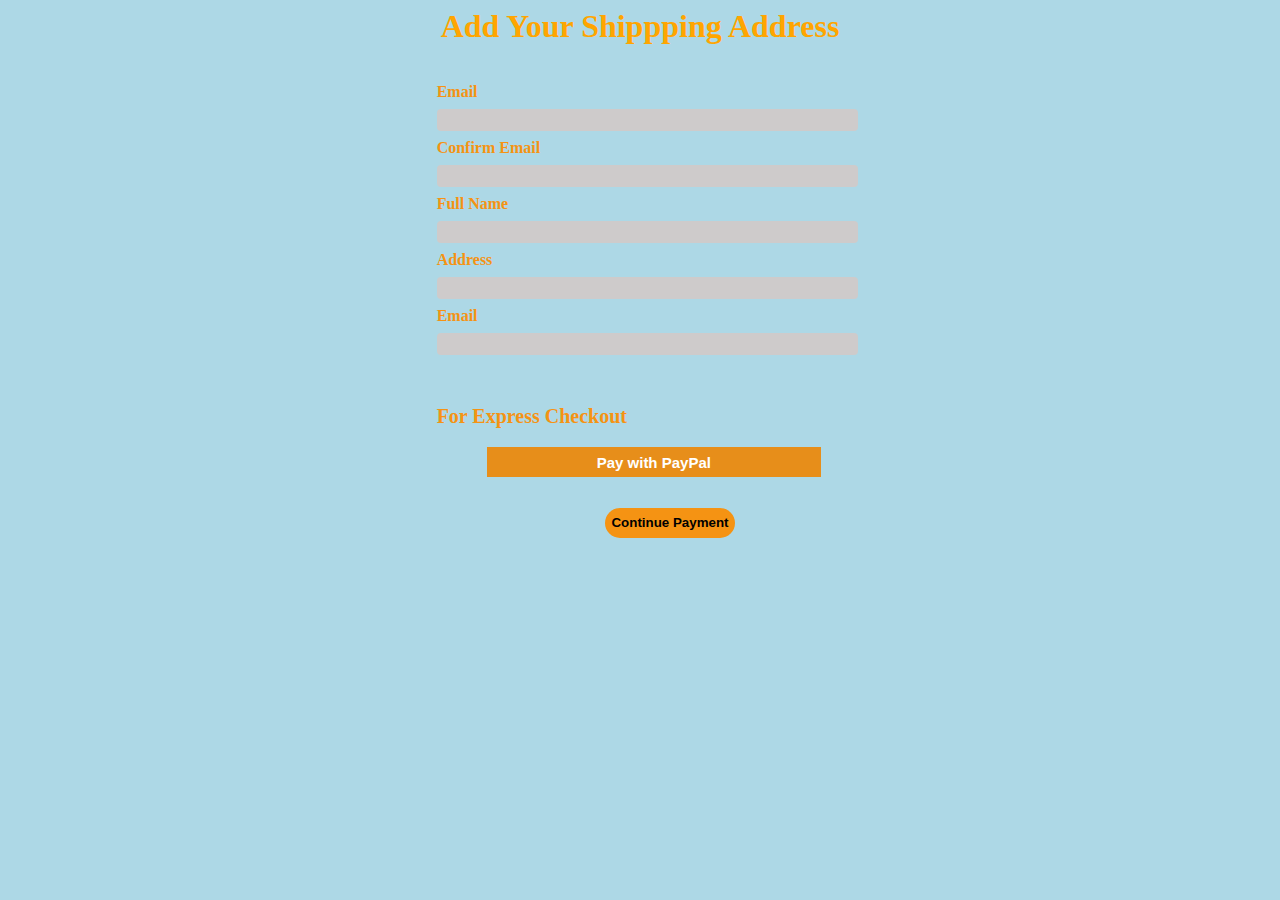
<file: checkout.html>
<!DOCTYPE html>
<html lang="en">

<head>
    <meta charset="UTF-8">
    <meta name="viewport" content="width=device-width, initial-scale=1.0">
    <title>Document</title>
   <link rel="stylesheet" href="checkout.css">


</head>

<body>
    

    <h1 class="h1">Add Your Shippping Address</h1>
    <div class="container">
        <div class="cir-1">
          
    
        </div>
    
    
    
        <div class="cisco">
            <div class="label-1">
                <p class="p1">Email</p>
                <input class="Inp-1" type="text">
                <p class="p1">Confirm Email</p>
                <input class="Inp-1" type="text">
        
                <p class="p1">Full Name</p>
                <input class="Inp-1" type="text">
        
                <p class="p1">Address</p>
                <input class="Inp-1" type="text">
        
                <p class="p1">Email</p>
                <input class="Inp-1" type="text">
                <h2>For Express Checkout</h2>
                <div class="pay-1">
        </div>
    
                <button class="pt-1">Pay with PayPal</button>
            </div>
    
        </div>
        <div class="Button-2">
            <a href="payment.html"> <button class="but-2">Continue Payment</button></a>
        </div>
    
    
    
    
    
    <script>
        const input = document.querySelector('.Inp-1');
        const button = document.querySelector('.Button-2');
        const circle = document.querySelector('.cir-1');

        button.addEventListener('click', function(){
            if(input.value === ""){
                circle.textContent = "hi";
            }
        });
    </script>
    
    </div>

    

</body>

</html>
</file>
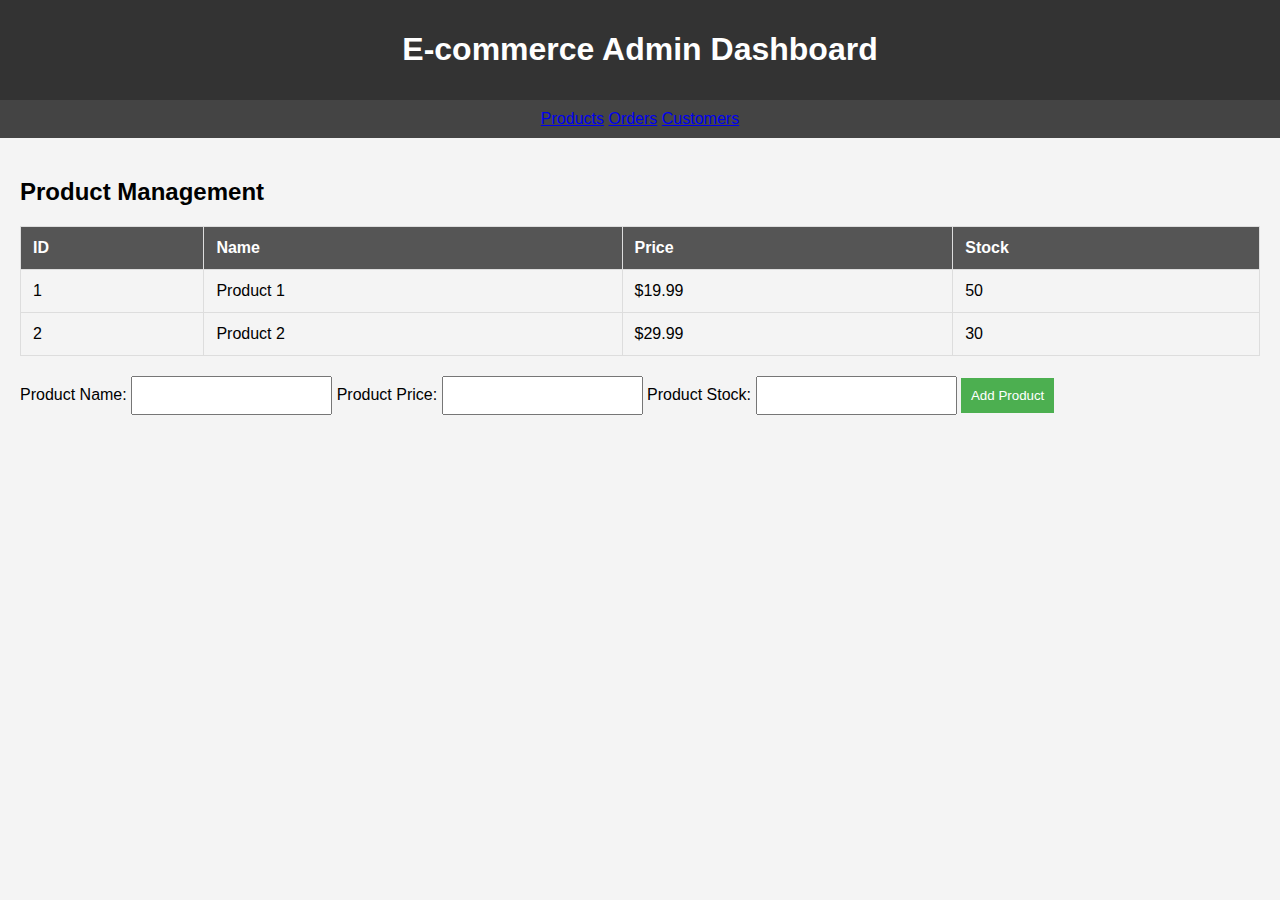
<file: dash.html>
<!DOCTYPE html>
<html lang="en">
<head>
    <meta charset="UTF-8">
    <meta name="viewport" content="width=device-width, initial-scale=1.0">
    <title>E-commerce Admin Dashboard</title>
    <style>
        body {
            font-family: 'Arial', sans-serif;
            margin: 0;
            padding: 0;
            background-color: #f4f4f4;
        }

        header {
            background-color: #333;
            color: #fff;
            padding: 10px;
            text-align: center;
        }

        nav {
            background-color: #444;
            color: #fff;
            padding: 10px;
            text-align: center;
        }

        section {
            padding: 20px;
        }

        table {
            width: 100%;
            border-collapse: collapse;
            margin-top: 20px;
        }

        th, td {
            border: 1px solid #ddd;
            padding: 12px;
            text-align: left;
        }

        th {
            background-color: #555;
            color: #fff;
        }

        form {
            margin-top: 20px;
        }

        input, button {
            padding: 10px;
            margin-bottom: 10px;
        }

        button {
            background-color: #4CAF50;
            color: #fff;
            border: none;
            cursor: pointer;
        }
    </style>
</head>
<body>
    <header>
        <h1>E-commerce Admin Dashboard</h1>
    </header>
    
    <nav>
        <a href="#">Products</a>
        <a href="#">Orders</a>
        <a href="#">Customers</a>
    </nav>

    <section>
        <h2>Product Management</h2>

        <table>
            <tr>
                <th>ID</th>
                <th>Name</th>
                <th>Price</th>
                <th>Stock</th>
            </tr>
            <!-- Display products dynamically from the backend -->
            <tr>
                <td>1</td>
                <td>Product 1</td>
                <td>$19.99</td>
                <td>50</td>
            </tr>
            <tr>
                <td>2</td>
                <td>Product 2</td>
                <td>$29.99</td>
                <td>30</td>
            </tr>
            <!-- Add more product rows as needed -->
        </table>

        <form>
            <label for="productName">Product Name:</label>
            <input type="text" id="productName" name="productName" required>

            <label for="productPrice">Product Price:</label>
            <input type="text" id="productPrice" name="productPrice" required>

            <label for="productStock">Product Stock:</label>
            <input type="text" id="productStock" name="productStock" required>

            <button type="button" onclick="addProduct()">Add Product</button>
        </form>
    </section>

    <script>
        function addProduct() {
            // Logic to add product to the backend and update the table
            // This would involve making an API call to the server
            // For simplicity, let's just display an alert for now
            alert('Product added successfully!');
        }
    </script>
</body>
</html>
</file>
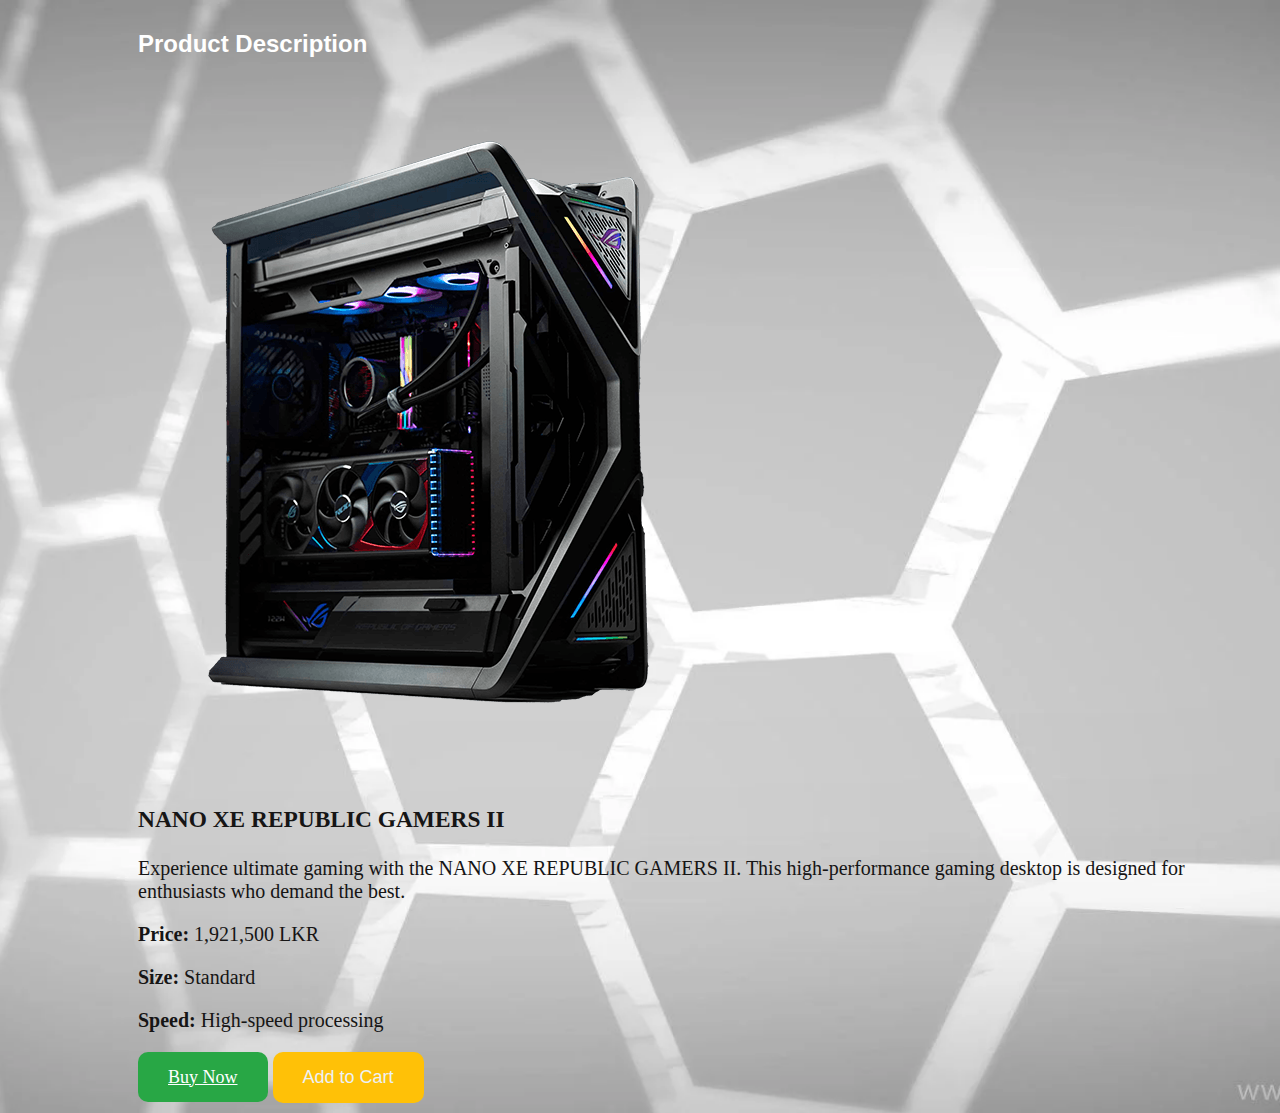
<file: description.html>
<!DOCTYPE html>
<html lang="en">

<head>
    <meta charset="UTF-8">
    <meta name="viewport" content="width=device-width, initial-scale=1.0">
    <title>Product Description</title>
    <link rel="stylesheet" href="stylesheet.css">
   <style>
   
    img{
        background-size: cover;
        background-attachment: fixed;
        background-image:url();
    }
    .btn{
        border-radius: 10px;
        border: none;
    }
   </style> 
</head>

<body>
    <div class="container mt-4">
        <h2 class="title">Product Description</h2>

        <div class="product-details">
            <div class="row">
                <div class="col-md-6">
                    <img src="images/gam1.png" alt="Product Image">
                </div>
                <div class="col-md-6">
                    <h3>NANO XE REPUBLIC GAMERS II</h3>
                    <p>Experience ultimate gaming with the NANO XE REPUBLIC GAMERS II. This high-performance gaming desktop is
                        designed for enthusiasts who demand the best.</p>

                    <div class="details">
                        <p><strong>Price:</strong> 1,921,500 LKR</p>
                        <p><strong>Size:</strong> Standard</p>
                        <p><strong>Speed:</strong> High-speed processing</p>
                    </div>

                    <div class="actions">
                        <a href="checkout.html" class="btn btn-success">Buy Now</a>
                        <button class="btn btn-warning">Add to Cart</button>
                       
                    </div>
                </div>
            </div>
        </div>
        
    </div>
    
</body>

</html>
</file>
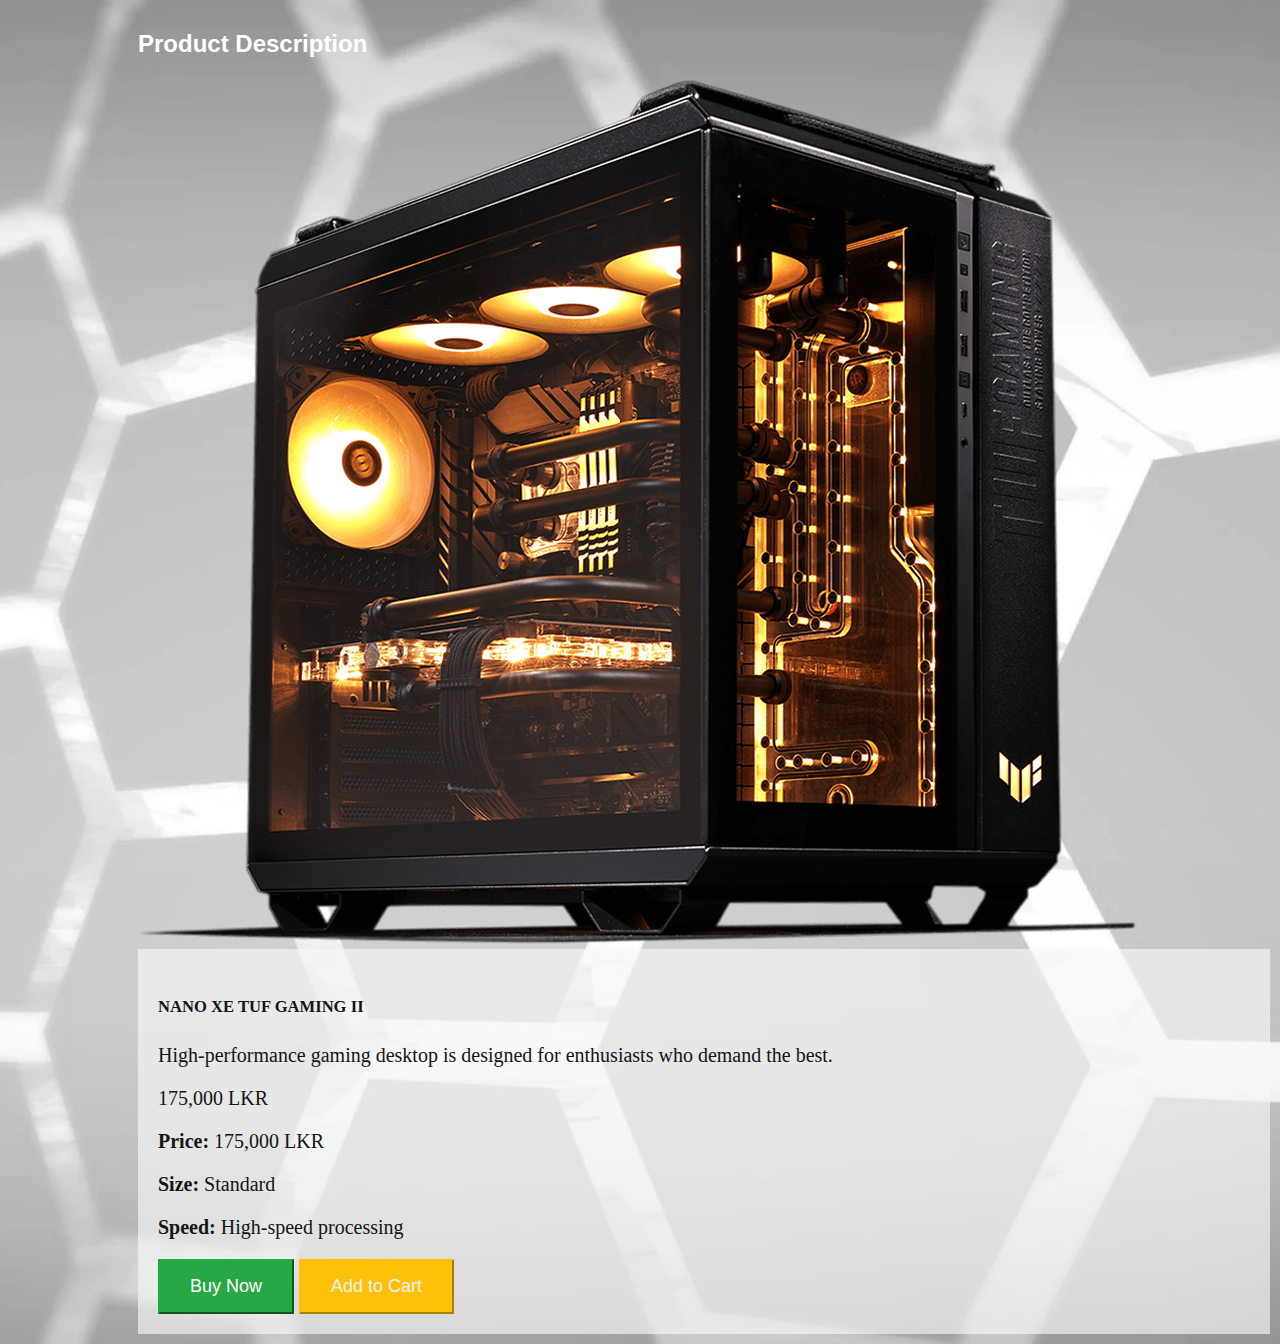
<file: description2.html>
<!DOCTYPE html>
<html lang="en">

<head>
    <meta charset="UTF-8">
    <meta name="viewport" content="width=device-width, initial-scale=1.0">
    <title>Product Description</title>
    <link rel="stylesheet" href="stylesheet.css">
    
</head>

<body>
    <div class="container mt-4">
        <h2 class="title">Product Description</h2>

        <div class="product-details">
            <div class="row">
                <div class="col-md-6">
                    <img src="images/game2.png" class="card-img-top" alt="Game 2">
                    <div class="card-body">
                        <h5 class="card-title">NANO XE TUF GAMING II</h5>
                        <p class="card-text">High-performance gaming desktop is
                            designed for enthusiasts who demand the best.</p>
                        <p class="card-text">175,000 LKR</p>
                    <div class="details">
                        <p><strong>Price:</strong> 175,000 LKR</p>
                        <p><strong>Size:</strong> Standard</p>
                        <p><strong>Speed:</strong> High-speed processing</p>
                    </div>

                    <div class="actions">
                        <button class="btn btn-success">Buy Now</button>
                        <button class="btn btn-warning">Add to Cart</button>
                    </div>
                </div>
            </div>
        </div>
        
    </div>
    
</body>

</html>
</file>
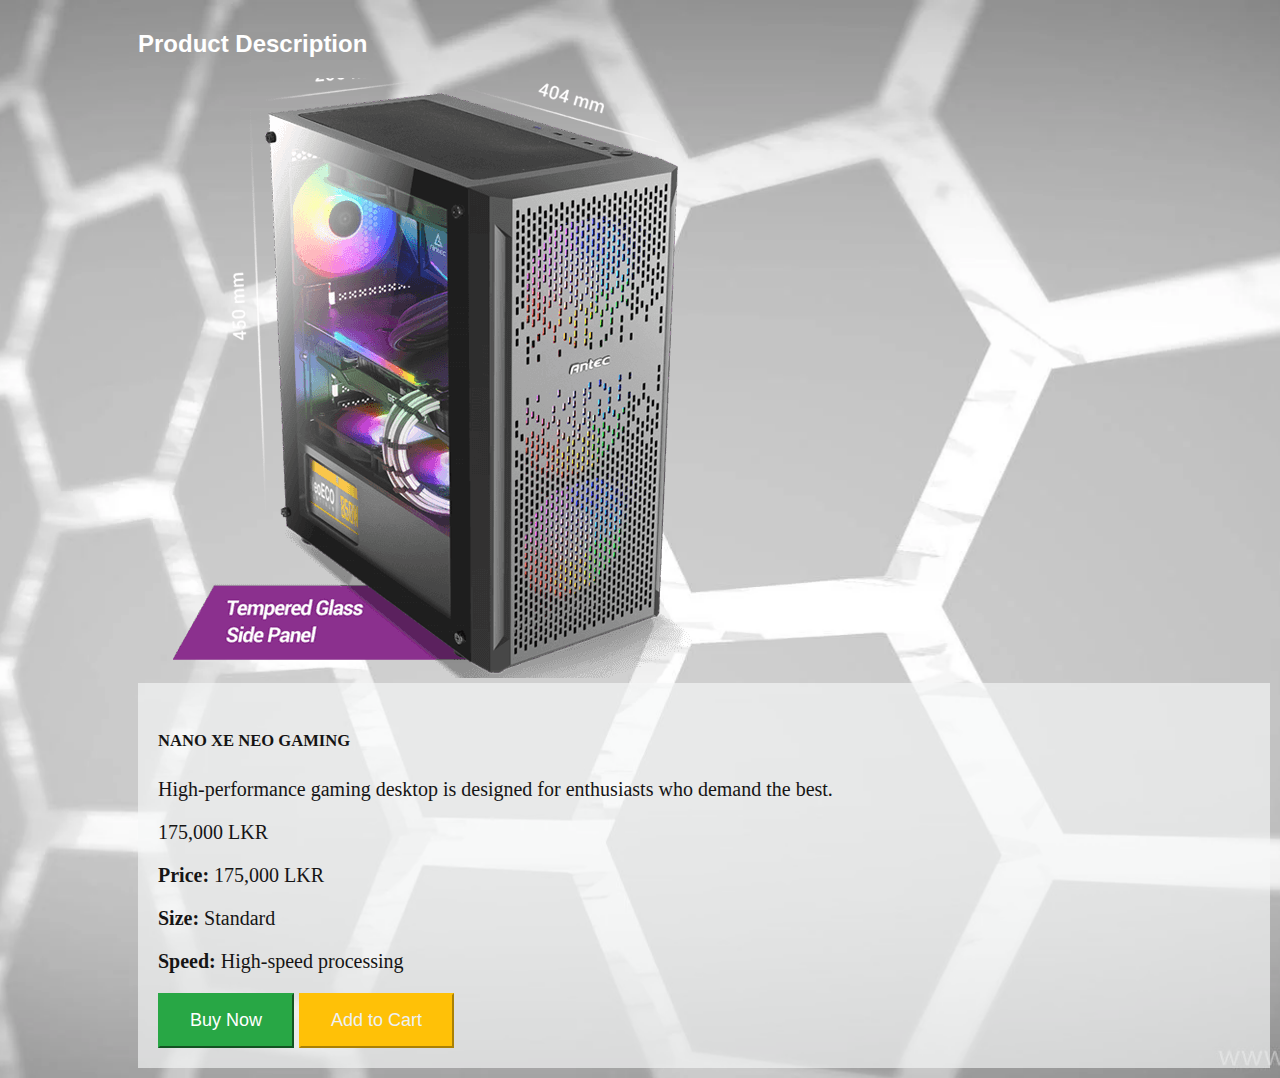
<file: description3.html>
<!DOCTYPE html>
<html lang="en">

<head>
    <meta charset="UTF-8">
    <meta name="viewport" content="width=device-width, initial-scale=1.0">
    <title>Product Description</title>
    <link rel="stylesheet" href="stylesheet.css">
    
</head>

<body>
    <div class="container mt-4">
        <h2 class="title">Product Description</h2>

        <div class="product-details">
            <div class="row">
                <div class="col-md-6">
                    <img src="images/game 3.png" class="card-img-top" alt="Game 2">
                    <div class="card-body">
                        <h5 class="card-title">NANO XE NEO GAMING</h5>
                        <p class="card-text">High-performance gaming desktop is
                            designed for enthusiasts who demand the best.</p>
                        <p class="card-text">175,000 LKR</p>
                    <div class="details">
                        <p><strong>Price:</strong> 175,000 LKR</p>
                        <p><strong>Size:</strong> Standard</p>
                        <p><strong>Speed:</strong> High-speed processing</p>
                    </div>

                    <div class="actions">
                        <button class="btn btn-success">Buy Now</button>
                        <button class="btn btn-warning">Add to Cart</button>
                    </div>
                </div>
            </div>
        </div>
        
    </div>
    
</body>

</html>
</file>
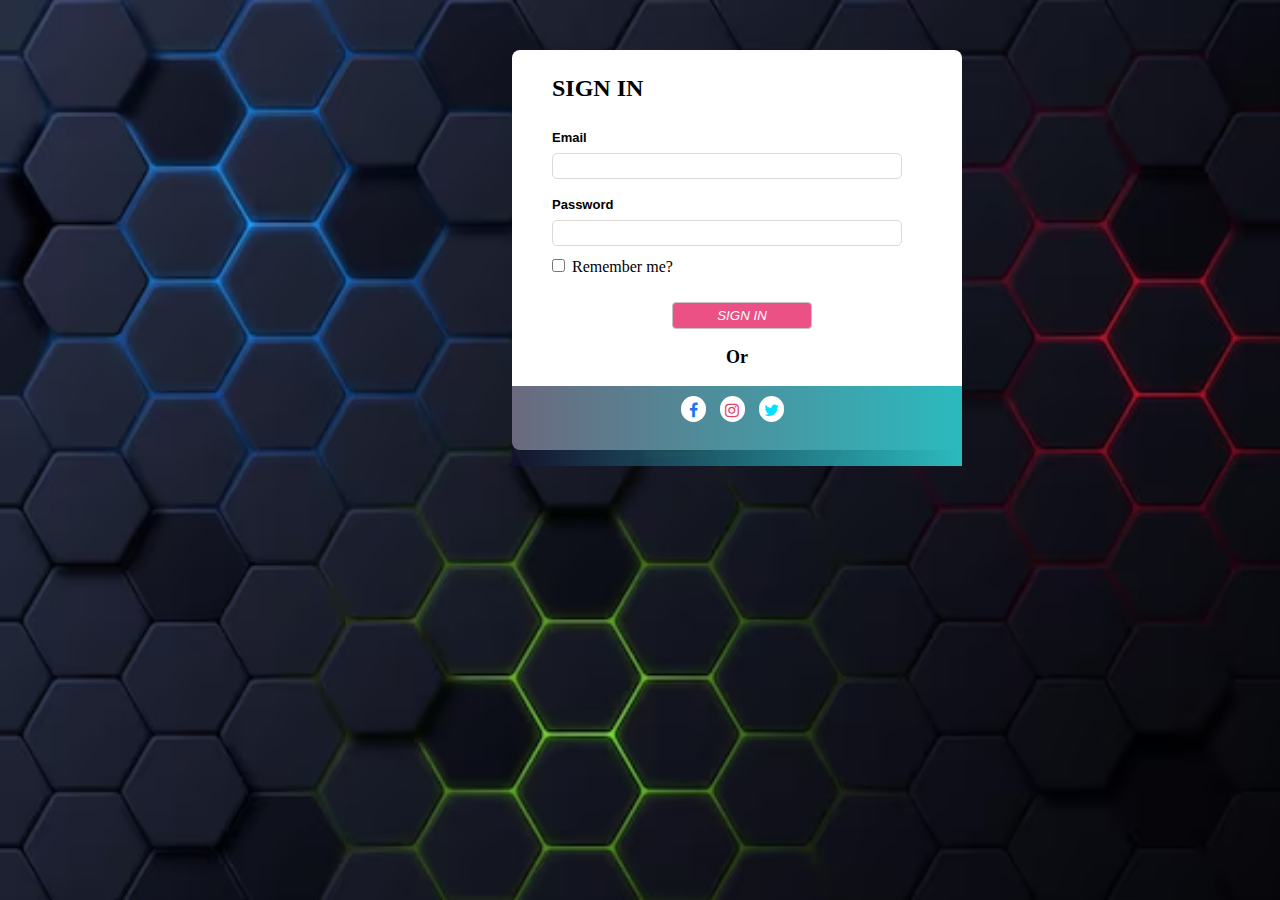
<file: my.html>
<!DOCTYPE html>
<html lang="en">
<head>
  <meta charset="UTF-8">

  <meta name="viewport" content="width=device-width, initial-scale=1.0">
  <title>Free Data</title>
  <link rel="stylesheet" href="https://cdnjs.cloudflare.com/ajax/libs/font-awesome/4.7.0/css/font-awesome.min.css">

  <style>
    body {
      background-image: url('images/dark-hexagonal-background-with-gradient-color_79603-1409.avif');
      background-size: cover;
  background-size: cover;
  background-repeat: no-repeat;
  background-attachment: fixed;
  margin: 0;
  padding: 0;
  height: 70vh;
  
}

    .container {
      margin-left: 40%;
      border: 2px;
      background-color: white;
      height: 400px;
      width: 22%;
      border-radius: 8px;
      width: 50vh;
      
    }

    .sign {
      margin-top: 50px;
      padding-top: 25px;
      margin-left: 40px;
      font-weight: bold;
    }

    .lab-1 {
      padding-left: 20px;
      font-family: Arial, Helvetica, sans-serif;
      font-weight: bold;
      font-size: 13px;
    }

    .inp-1 {
      margin-left: 20px;
      width: 80%;
      display: grid;
      height: 22px;
      border-radius: 5px;
      border: 1px solid rgb(221, 217, 217);
  
      
    }

    .inp-1:hover {
      background-color: rgb(228, 223, 223);
    }

    .div-2 {
      margin-top: 10px;
    }

    .div {
      line-height: 30px;
      margin-left: 20px;
    }

    .sign-up {
      margin-top: 20px;
      text-align: center;
      color: rgb(245, 1, 1);
      text-decoration: none;
    }

    .but-1 {
      border: 1px solid rgb(201, 194, 194);
      height: 27px;
      width: 140px;
      margin-left: 10px;
      border-radius: 4px;
      font-family: 'Franklin Gothic Medium', 'Arial Narrow', Arial, sans-serif;
      font-style: oblique;
      background-color: rgb(235, 81, 132);
      color: white;
    }

    .or-container {
      
      margin-top: 15px;
    }

    .or-text {
      text-align: center;
      font-weight: bold;
      font-size: 18px;
      background-color: white;
      
     
    }

   .line{
    height: 1px;
    background-color: black;
   } 

  .icons{
   text-align: center;
   
   background: linear-gradient(to right, #120f319f, #2bbabe);
   height: 70px;
   border: none;
   padding-top: 10px;
  }


.fa-facebook,
.fa-instagram,
.fa-twitter
{
  text-decoration: none;
  margin-right: 10px; 
  border: 0px;
height: 20px;
background-color:white;
border-radius:55px ;
  width: 25px;
  padding-top: 6px;
  
}


.fa-facebook {
  color: #1877f2; 
 
}

.fa-instagram {
  color: #e4405f; 
}
.fa-twitter{
  color: rgb(0, 225, 255);
}


    .rem {
      margin-top: 13px;
      margin-left: 20px;
      font-weight: 900;
    }
  
  </style>
</head>
<body>
  <div class="container">
    <h2 class="sign">SIGN IN</h2>
    <div class="div">
      <form action="products.html" method="post">
      
      <label class="lab-1">Email</label>
      <input id="email" class="inp-1" type="text"  name="email" required>
      <div class="div-2">
        <label class="lab-1">Password</label>
        <input  id="password"   class="inp-1" type="text"    name="password"  required>
      </div>
      <input   class="rem" type="checkbox" name="Remember" id="checked"> Remember me?
    </div>
    <div class="sign-up">
      
      <button class="but-1" action="products.html"  type="submit">SIGN IN </button>
  
    </div>
  
    <div class="or-container">
      <p class="or-text  ">Or</p>
    </div>
    <div class="color"></div>
    <div class="icons">
      <a href="https://web.facebook.com/login/?_rdc=1&_rdr" class="fa fa-facebook"></a>
      <a href="https://www.instagram.com/accounts/login/" class="fa fa-instagram"></a>
      <a href="https://twitter.com/i/flow/login" class="fa fa-twitter"></a>
    </div>
  </div>
</form>
</body>
</html>
</file>
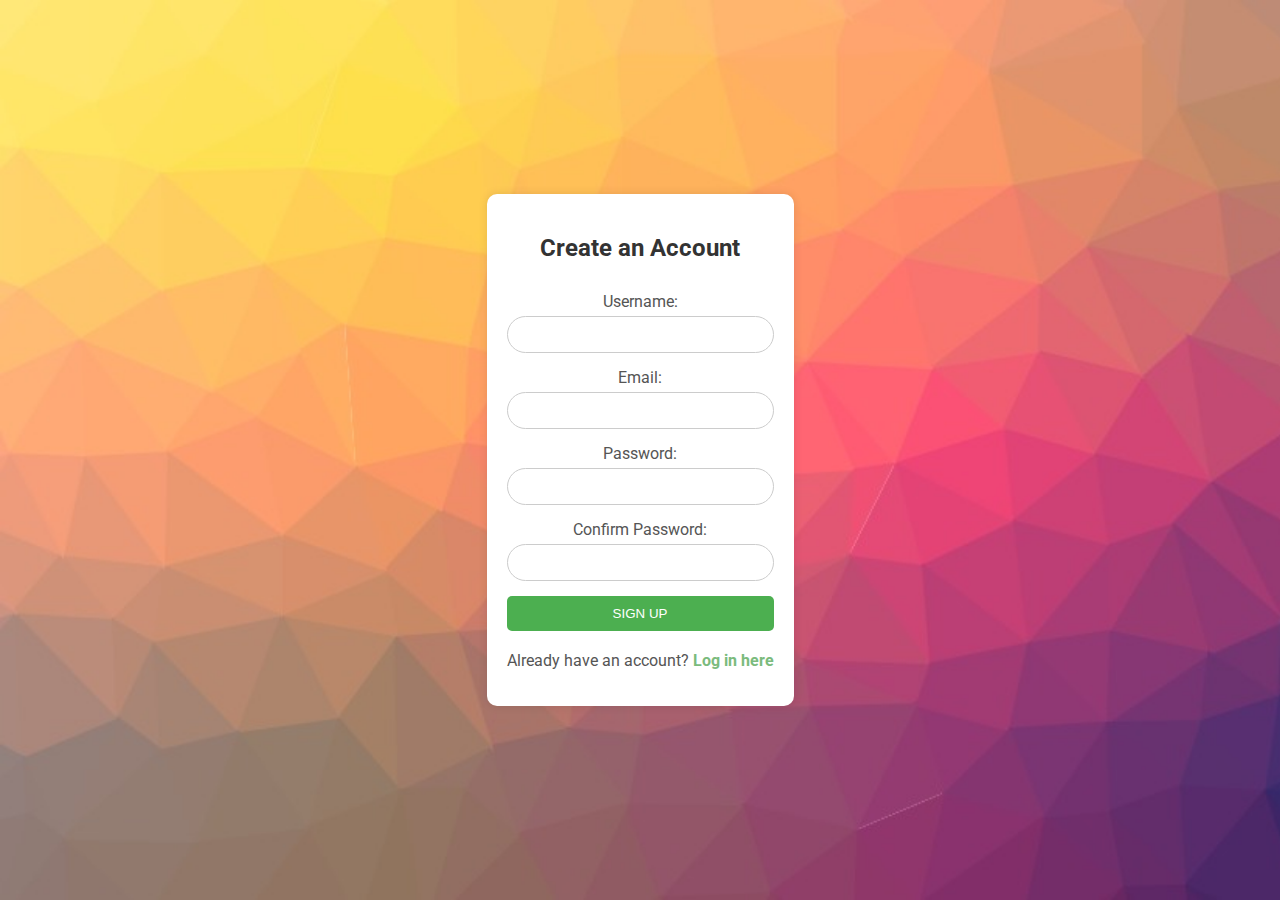
<file: signup.html>
<!DOCTYPE html>
<html lang="en">

<head>
    <meta charset="UTF-8">
    <meta name="viewport" content="width=device-width, initial-scale=1.0">
    <title>Sign Up - Gaming Store</title>
    <link rel="stylesheet" href="signup.css">
    <link href="https://fonts.googleapis.com/css2?family=Roboto:wght@400;700&display=swap" rel="stylesheet">
    <script>
       
        function redirectAfterSignup() {
           

            
            var username = document.getElementById('username').value;

            window.location.href = 'products.html?username=' + encodeURIComponent(username);

           
            return false;
        }
    </script>
</head>

<body>
    <div class="container">
        <div class="signup-container">
            <h2>Create an Account</h2>
            <form id="signup-form" onsubmit="return redirectAfterSignup();" action="products.html" method="post">
                <label for="username">Username:</label>
                <input type="text" id="username" name="username" required>

                <label for="email">Email:</label>
                <input type="email" id="email" name="email" required>

                <label for="password">Password:</label>
                <input type="password" id="password" name="password" required>

                <label for="confirm-password">Confirm Password:</label>
                <input type="password" id="confirm-password" name="confirm-password" required>

                <button class="but-2" type="submit">SIGN UP</button>
            </form>

            <p>Already have an account? <a href="my.html" action="my.html">Log in here</a></p>
        </div>
    </div>
</body>

</html>
</file>
<file: checkout.css>
body {
  background-color: lightblue;
  color: orange;
 
  height: 2px;
  line-height: 10px;
  
  
}

.h1 {
  text-align: center;
  
}

.label-1 {
  color: #f59313;
  padding-left: 26%; /* Adjusted for responsiveness */
  line-height: 2px;
  font-weight: bold;
 margin-left: 100px;
 margin-top: 60px;
 
}

.Inp-1 {
  background-color: rgb(206, 203, 203);
  border: none;
  height: 20px;
  border-radius: 4px;
  width: 50%; /* Adjusted for responsiveness */
  color: #111111;
  
}

.Inp-1:hover {
  background-color: rgb(240, 240, 89);
}

h2 {
  
  margin-top: 60px;
  margin-bottom: 30px;
  font-size: 20px;
  border-color: beige;
}

.pay-1 {
  line-height: 20px;
}

.pt-1 {
  background-color: rgb(231, 142, 26);
  color: white;
  height: 30px;
  width: 40%; 
  border: none;
  font-size: 15px;
  font-weight: bold;
  margin-bottom: 20px;
margin-left: 6%;
  
}

.pt-1:hover {
  background-color: rgb(62, 181, 221);
  transition: background-color 1s;
}

.but-2 {
  background-color: #f59313;
  border-radius: 20px;
  border: none;
  font-weight: bold;
  height: 30px;
  margin-left: 60px;
}

.but-2:hover {
  background-color: rgb(96, 170, 235);
  transition: background-color 1s;
}

.Button-2 {
  text-align: center;
  align-items: center; 
  line-height: 50px;
  
}
</file>
<file: stylesheet.css>
/* Global Styles */
body {
    font-family: 'Arial', sans-serif;
    margin: 0;
    padding: 0;
    background-image: url('images/h.webp');
    background-size: cover;
    background-position: center;
    background-repeat: no-repeat;
    color: #ffffff;
}
.nav {
    background-color: #00A859;
    padding: 10px;
   justify-content: center;
   
  }
  
  .nav1-item {
    color: white;
    text-decoration: none;
    margin-right: 20px;
    font-weight: 600;

  }
  
 .nav1-item:hover{
    text-decoration: none;
    color: #bd881e;
 }
.container {
    max-width: 100%;
    margin: 0 auto;
    padding: 10px;
}

/* Header Styles */
.container h1 {
    font-family: 'Arial Black', sans-serif;
    font-size: 3em;
    background: linear-gradient(45deg, orange, red);
    -webkit-background-clip: text;
    color: transparent;
    text-shadow: 2px 2px 4px rgba(0, 0, 0, 0.3);
}

.container h1 span, {
    color: rgb(83, 172, 42);
    font-style: italic;
}

/* Navbar Styles */
.navbar {
    padding: 15px 0;
    background-color: #333;
}

.navbar-brand {
    font-family: "Sofia", sans-serif;
    font-weight: 700;
    font-size: 24px;
}

.navbar-brand img {
    margin-right: 10px;
    height: 100%;
    object-fit: cover;
}

.navbar-toggler-icon {
    background-color: #fff;
}

.navbar-nav {
    flex-direction: column;
}

.navbar-collapse {
    margin-top: 10px;
}

/* Adjust padding for smaller screens */
@media (max-width: 767px) {
    .navbar {
        padding: 10px 0;
    }
}

/* Card Styles */
.custom-card-bg {
    background-color: #8e8f8c;
    margin: 10px;
    overflow: hidden;
}
.custom-card-bg:hover{
    background-color: #edf1f5;
}
/* Adjust padding for smaller screens */
@media (max-width: 767px) {
    .custom-card-bg {
        margin: 10px 0;
    }
}

.card-body {
    padding: 20px;
    background-color: #f5f7f7a4;
}
.card-body:hover{
    background-color: #636060b0;
}
.rating .fa {
    color: #ff523b;
}

/* Footer Styles */
.footer {
    background-color: #333;
    color: #fff;
    padding-left: 20px;
}

.footer-section {
    display: inline-block;
    width: 25%;
    vertical-align: top;
    padding-right: 20px;
}

/* Adjust padding for smaller screens */
@media (max-width: 767px) {
    .footer-section {
        width: 100%;
        margin-top: 10px;
    }
}

.social-icons {
    display: flex;
    margin-top: 10px;
}

.social-icons a {
    display: inline-block;
    margin-right: 10px;
    color: #fff;
    text-decoration: none;
    font-size: 20px;
}

/* Product Details Styles */
.product-details {
    justify-content: right;
    align-items: left;
    color: #161515;
    font-size: 20px;
    font-family: 'Dancing Script', cursive;
    scroll-padding-block-end: 100px;
}

.product-details img {
    max-width: 100%;
    height: auto;
}

/* Button Styles */
.btn-warning {
    background-color: #ffc107;
    border-color: #ffc107;
    color: #edf1f5;
    padding: 15px 30px;
    font-size: 18px;
}

.btn-success {
    background-color: #28a745;
    border-color: #28a745;
    color: #fff;
    padding: 15px 30px;
    font-size: 18px;
}

.btn-success:hover {
    background-color: #555;
}

.btn-warning:hover {
    background-color: #555;
}


.col-md-6{
    
    justify-content:flex-end;
    align-items: left;
    color: #161515;
    font-size: 20px;
    font-family: 'Dancing Script', cursive;
    scroll-padding-block-end: 100px;
   
}
.custom-card-bg a{
    color: #808080; 
}

.custom-card-bg a:hover {
    color: #808080; 
}
.catergories{
    color: black;
    font-weight: bold;
   font-size: 30px;
   margin: 1px;
   line-height: 35px;

}
.s-1{
    height: 30px;
    padding-bottom: 40px;
    margin: 10px;
    
}.row-1{
    display: inline-block;
    line-height: 30px;
    max-height: fit-content;
    justify-content: end;
   
    
}
.s-2{
    height: 40px;
    width: 200px;
    color: #ffc107;
   
  
}
/*footer*/
body {
    margin: 0;
    font-family: Arial, sans-serif;
}
@media (min-width: 600px) {

.container {
margin-left: 10%;
}

}
.footer {
    background-color: #333;
    color: #fff;
    padding-left: 20px;
 
}

.footer-section {
    display: inline-block;
    width: 25%;
    vertical-align: top;
    padding-right: 20px;
   
}

.footer-section h3 {
    margin-top: 0;
    font-weight: bold;
}

.footer-section ul {
    list-style: none;
    padding: 0;
    margin: 0;
}

.footer-section li {
    margin-bottom: 8px;
    
}

.social-icons {
    display: flex;
    margin-top: 10px;
    
   
    
}

.social-icons a {
    display: inline-block;
    margin-right: 10px;
    color: #fff;
    text-decoration: none;
    font-size: 20px;
     
}
.sub-1{
 border-radius: 13px;  
 border: 1px solid black;
 height: 20px;
   
}
.subscribe{
    text-transform: uppercase;
    font-weight: bold;
    margin-left: 50%;
}
</file>
<file: signup.css>
body {
    margin: 0;
    padding: 0;
    font-family: 'Roboto', sans-serif;
    background-image: url(images/cool.jpg);
    background-size: cover;
    background-repeat: no-repeat;
    background-attachment: fixed;
    height: 100vh;
    align-items: center;

}

.container {
    display: flex;
    justify-content: center;
    align-items: center;
    height: 100vh;
}

.signup-container {
    background-color: #ffffff;
    padding: 20px;
    border-radius: 10px;
    box-shadow: 0px 0px 10px rgba(0, 0, 0, 0.1);
    text-align: center;
}

h2 {
    color: #333333;
}

form {
    display: flex;
    flex-direction: column;
}

label {
    margin-top: 10px;
    color: #555555;
}

input:hover{
    background-color: #858080;
}
input {
    padding: 10px;
    margin: 5px 0;
    border: 1px solid #cccccc;
    border-radius: 20px;
}

button {
    background-color: #4CAF50;
    color: #ffffff;
    padding: 10px;
    margin-top: 10px;
    border: none;
    border-radius: 5px;
    cursor: pointer;
    transition: background-color 0.3s ease;
}

button:hover {
    background-color: #45a049;
}

p {
    margin-top: 20px;
    color: #555555;
}

a {
    color: #7bbb7d;
    text-decoration: none;
    font-weight: bold;
}

a:hover {
    text-decoration: underline;
}
</file>
